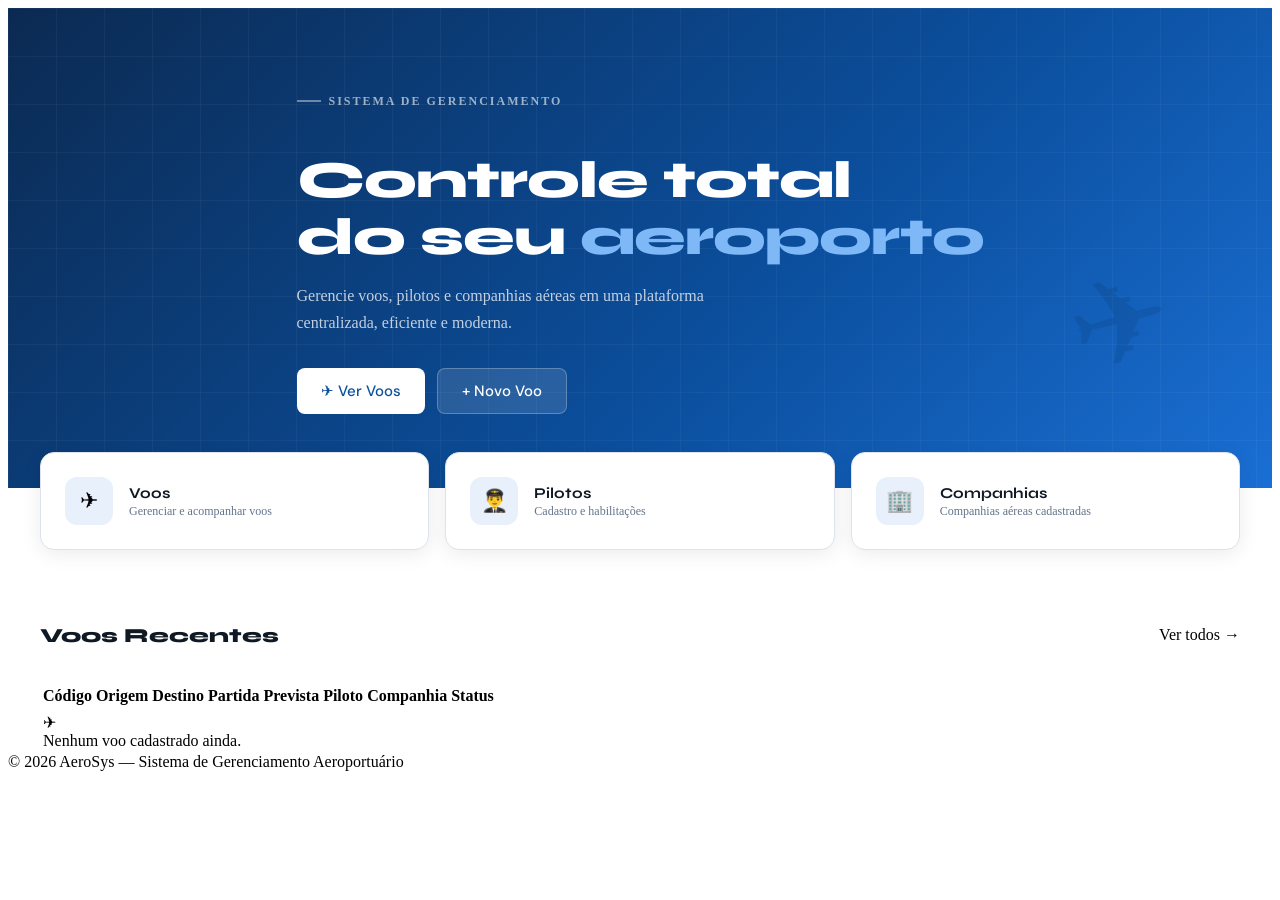
<file: src/main/resources/templates/index.html>
<!DOCTYPE html>
<html xmlns:th="http://www.thymeleaf.org" lang="pt-BR">
<head>
    <meta charset="UTF-8"/>
    <meta name="viewport" content="width=device-width, initial-scale=1.0"/>
    <title>AeroSys — Início</title>
    <link rel="preconnect" href="https://fonts.googleapis.com"/>
    <link href="https://fonts.googleapis.com/css2?family=Syne:wght@400;600;700;800&family=DM+Sans:ital,wght@0,300;0,400;0,500;1,300&display=swap" rel="stylesheet"/>
    <link rel="stylesheet" th:href="@{/css/global.css}"/>
    <style>
        .hero {
            position: relative;
            height: 480px;
            background: linear-gradient(135deg, #0b2a52 0%, #0b4f9e 60%, #1a6fd4 100%);
            display: flex;
            align-items: center;
            overflow: hidden;
        }
        .hero::before {
            content: '';
            position: absolute;
            inset: 0;
            background: url('https://images.unsplash.com/photo-1436491865332-7a61a109cc05?w=1400&q=80') center/cover no-repeat;
            opacity: .18;
        }
        .hero-grid {
            position: absolute;
            inset: 0;
            background-image:
                linear-gradient(rgba(255,255,255,.04) 1px, transparent 1px),
                linear-gradient(90deg, rgba(255,255,255,.04) 1px, transparent 1px);
            background-size: 48px 48px;
        }
        .hero-content {
            position: relative;
            max-width: 1200px;
            margin: 0 auto;
            padding: 0 24px;
            color: #fff;
        }
        .hero-eyebrow {
            font-size: 12px;
            font-weight: 700;
            text-transform: uppercase;
            letter-spacing: 2px;
            color: rgba(255,255,255,.6);
            margin-bottom: 16px;
            display: flex;
            align-items: center;
            gap: 8px;
        }
        .hero-eyebrow::before {
            content: '';
            display: inline-block;
            width: 24px; height: 2px;
            background: rgba(255,255,255,.4);
        }
        .hero-title {
            font-family: 'Syne', sans-serif;
            font-size: clamp(32px, 5vw, 52px);
            font-weight: 800;
            line-height: 1.1;
            letter-spacing: -1px;
            margin-bottom: 16px;
        }
        .hero-title span { color: #7eb8f7; }
        .hero-desc {
            font-size: 16px;
            color: rgba(255,255,255,.75);
            max-width: 480px;
            margin-bottom: 32px;
            line-height: 1.7;
        }
        .hero-actions { display: flex; gap: 12px; flex-wrap: wrap; }
        .hero-btn {
            display: inline-flex;
            align-items: center;
            gap: 8px;
            padding: 12px 24px;
            border-radius: 8px;
            font-family: 'DM Sans', sans-serif;
            font-size: 15px;
            font-weight: 500;
            text-decoration: none;
            transition: all .2s ease;
        }
        .hero-btn-primary { background: #fff; color: #0b4f9e; }
        .hero-btn-primary:hover { background: #e8f0fb; transform: translateY(-1px); box-shadow: 0 8px 24px rgba(0,0,0,.2); }
        .hero-btn-secondary { background: rgba(255,255,255,.12); color: #fff; border: 1px solid rgba(255,255,255,.25); }
        .hero-btn-secondary:hover { background: rgba(255,255,255,.2); }
        .hero-plane { position: absolute; right: 8%; bottom: 20%; font-size: 120px; opacity: .08; transform: rotate(-15deg); pointer-events: none; }
        .quick-access { max-width: 1200px; margin: -36px auto 0; padding: 0 24px; position: relative; z-index: 10; }
        .quick-grid { display: grid; grid-template-columns: repeat(3, 1fr); gap: 16px; }
        .quick-card {
            background: #fff; border: 1px solid #dde2ec; border-radius: 14px;
            padding: 24px; text-decoration: none; color: inherit;
            display: flex; align-items: center; gap: 16px;
            box-shadow: 0 4px 20px rgba(0,0,0,.08); transition: all .2s ease;
        }
        .quick-card:hover { transform: translateY(-3px); box-shadow: 0 8px 32px rgba(0,0,0,.12); border-color: #1a6fd4; }
        .quick-icon { width: 48px; height: 48px; border-radius: 12px; background: #e8f0fb; display: flex; align-items: center; justify-content: center; font-size: 22px; flex-shrink: 0; }
        .quick-label { font-family: 'Syne', sans-serif; font-size: 15px; font-weight: 700; color: #0f1923; margin-bottom: 2px; }
        .quick-desc { font-size: 12px; color: #64748b; }
        .home-section { max-width: 1200px; margin: 56px auto 0; padding: 0 24px; }
        .section-header { display: flex; align-items: center; justify-content: space-between; margin-bottom: 20px; }
        .section-title { font-family: 'Syne', sans-serif; font-size: 20px; font-weight: 800; color: #0f1923; }
        @media (max-width: 768px) { .quick-grid { grid-template-columns: 1fr; } .hero { height: 420px; } }
    </style>
</head>
<body>

<div th:replace="~{fragments/navbar :: navbar}"></div>

<section class="hero">
    <div class="hero-grid"></div>
    <div class="hero-content">
        <p class="hero-eyebrow">Sistema de Gerenciamento</p>
        <h1 class="hero-title">Controle total<br>do seu <span>aeroporto</span></h1>
        <p class="hero-desc">Gerencie voos, pilotos e companhias aéreas em uma plataforma centralizada, eficiente e moderna.</p>
        <div class="hero-actions">
            <a th:href="@{/voos}" class="hero-btn hero-btn-primary">✈ Ver Voos</a>
            <a th:href="@{/voos/novo}" class="hero-btn hero-btn-secondary">+ Novo Voo</a>
        </div>
    </div>
    <div class="hero-plane">✈</div>
</section>

<div class="quick-access">
    <div class="quick-grid">
        <a th:href="@{/voos}" class="quick-card">
            <div class="quick-icon">✈</div>
            <div><div class="quick-label">Voos</div><div class="quick-desc">Gerenciar e acompanhar voos</div></div>
        </a>
        <a th:href="@{/pilotos}" class="quick-card">
            <div class="quick-icon">👨‍✈️</div>
            <div><div class="quick-label">Pilotos</div><div class="quick-desc">Cadastro e habilitações</div></div>
        </a>
        <a th:href="@{/companhias}" class="quick-card">
            <div class="quick-icon">🏢</div>
            <div><div class="quick-label">Companhias</div><div class="quick-desc">Companhias aéreas cadastradas</div></div>
        </a>
    </div>
</div>

<section class="home-section">
    <div class="section-header">
        <h2 class="section-title">Voos Recentes</h2>
        <a th:href="@{/voos}" class="btn btn-secondary btn-sm">Ver todos →</a>
    </div>
    <div class="table-wrapper">
        <table>
            <thead>
            <tr>
                <th>Código</th><th>Origem</th><th>Destino</th>
                <th>Partida Prevista</th><th>Piloto</th><th>Companhia</th><th>Status</th>
            </tr>
            </thead>
            <tbody>
            <tr th:each="voo, vooStat : ${voos}" th:if="${vooStat.index < 5}">
                <td><a th:href="@{/voos/{id}(id=${voo.id})}" class="table-link" th:text="${voo.codigo}"></a></td>
                <td class="text-bold" th:text="${voo.origem}"></td>
                <td class="text-bold" th:text="${voo.destino}"></td>
                <td th:text="${#temporals.format(voo.horarioPartidaPrevisto, 'dd/MM/yyyy HH:mm')}"></td>
                <td th:text="${voo.piloto?.nome}"></td>
                <td th:text="${voo.companhia?.nome}"></td>
                <td><span class="badge" th:classappend="'badge-' + ${#strings.toLowerCase(voo.status)}" th:text="${voo.status}"></span></td>
            </tr>
            <tr th:if="${#lists.isEmpty(voos)}">
                <td colspan="7"><div class="empty-state"><div class="empty-state-icon">✈</div><div class="empty-state-text">Nenhum voo cadastrado ainda.</div></div></td>
            </tr>
            </tbody>
        </table>
    </div>
</section>

<footer class="footer">
    <div class="footer-inner">© 2026 AeroSys — Sistema de Gerenciamento Aeroportuário</div>
</footer>

</body>
</html>
</file>
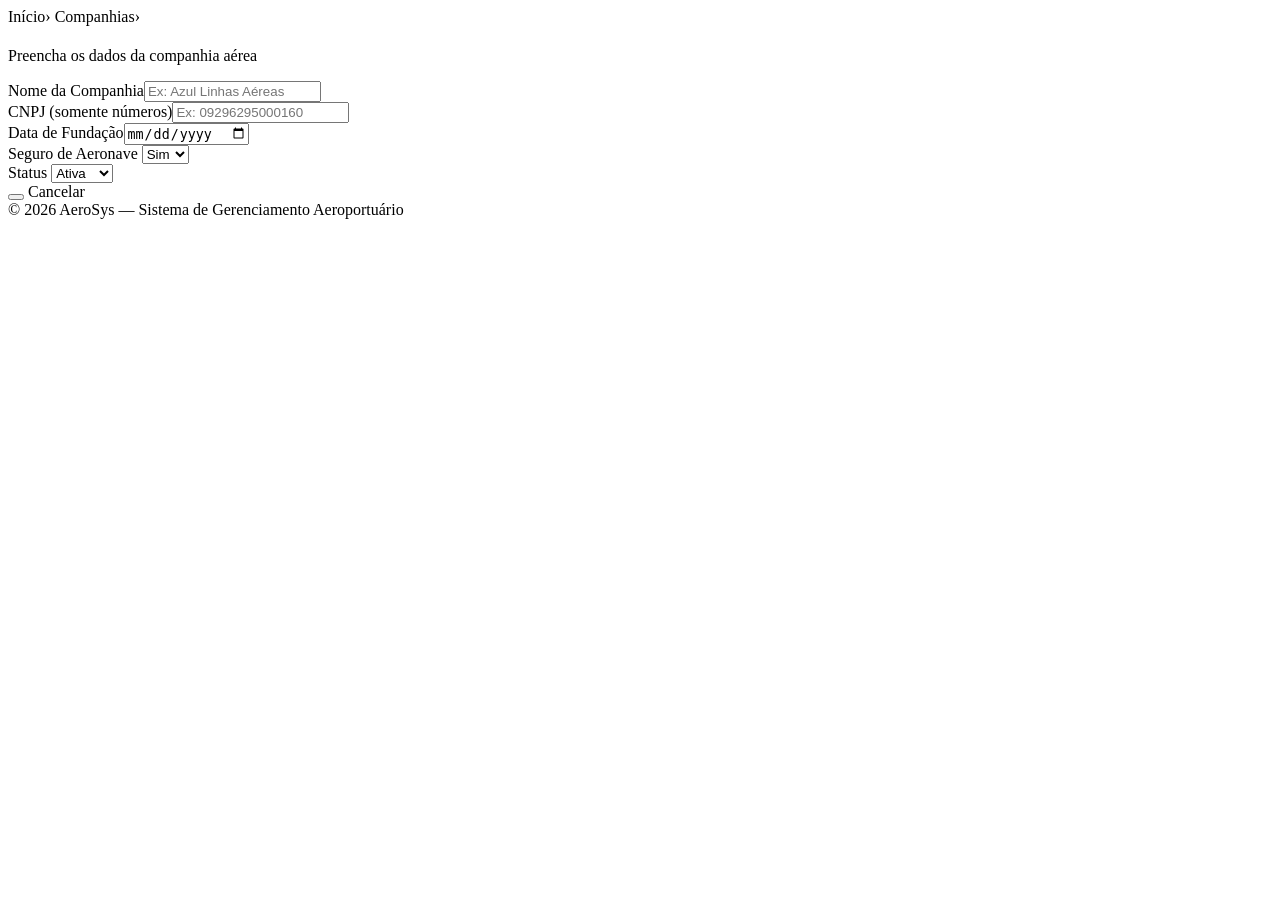
<file: src/main/resources/templates/companhia/formulario.html>
<!DOCTYPE html>
<html xmlns:th="http://www.thymeleaf.org" lang="pt-BR">
<head>
    <meta charset="UTF-8"/>
    <meta name="viewport" content="width=device-width, initial-scale=1.0"/>
    <title>AeroSys — Nova Companhia</title>
    <link rel="preconnect" href="https://fonts.googleapis.com"/>
    <link href="https://fonts.googleapis.com/css2?family=Syne:wght@400;600;700;800&family=DM+Sans:ital,wght@0,300;0,400;0,500;1,300&display=swap" rel="stylesheet"/>
    <link rel="stylesheet" th:href="@{/css/global.css}"/>
    <link rel="icon" type="image/png" th:href="@{/img/favicon.png}"/>
</head>
<body>

<div th:replace="~{fragments/navbar :: navbar}"></div>

<div class="page">
    <nav class="breadcrumb">
        <a th:href="@{/}">Início</a><span class="breadcrumb-sep">›</span>
        <a th:href="@{/companhias}">Companhias</a><span class="breadcrumb-sep">›</span>
        <span th:text="${companhia != null} ? 'Editar' : 'Nova Companhia'"></span>
    </nav>
    <div class="page-header">
        <div><h1 class="page-title" th:text="${companhia != null} ? 'Editar Companhia' : 'Nova Companhia'"></h1><p class="page-subtitle">Preencha os dados da companhia aérea</p></div>
    </div>
    <div class="card">
        <div class="card-body">
            <div id="alert-area"></div>
            <div class="form-grid">
                <div class="form-group form-full"><label for="nome">Nome da Companhia</label><input type="text" id="nome" placeholder="Ex: Azul Linhas Aéreas" th:value="${companhia?.nome}"/></div>
                <div class="form-group" th:unless="${companhia != null}"><label for="cnpj">CNPJ (somente números)</label><input type="text" id="cnpj" placeholder="Ex: 09296295000160" maxlength="14" th:value="${companhia?.cnpj}"/></div>
                <div class="form-group" th:unless="${companhia != null}"><label for="dataFundacao">Data de Fundação</label><input type="date" id="dataFundacao" th:value="${companhia?.dataFundacao}"/></div>
                <div class="form-group">
                    <label for="seguroAeronave">Seguro de Aeronave</label>
                    <select id="seguroAeronave">
                        <option value="true"  th:selected="${companhia?.seguroAeronave == true}">Sim</option>
                        <option value="false" th:selected="${companhia?.seguroAeronave == false}">Não</option>
                    </select>
                </div>
                <div class="form-group" th:if="${companhia != null}">
                    <label for="status">Status</label>
                    <select id="status">
                        <option value="ATIVA"   th:selected="${companhia?.status == 'ATIVA'}">Ativa</option>
                        <option value="INATIVA" th:selected="${companhia?.status == 'INATIVA'}">Inativa</option>
                    </select>
                </div>
            </div>
            <div class="form-actions">
                <button class="btn btn-primary" onclick="salvarCompanhia()"><span th:text="${companhia != null} ? 'Salvar Alterações' : 'Cadastrar Companhia'"></span></button>
                <a th:href="@{/companhias}" class="btn btn-secondary">Cancelar</a>
            </div>
        </div>
    </div>
</div>

<footer class="footer"><div class="footer-inner">© 2026 AeroSys — Sistema de Gerenciamento Aeroportuário</div></footer>

<script th:inline="javascript">
    const companhiaId = /*[[${companhia?.id}]]*/ null;
    async function salvarCompanhia() {
        const body = {
            nome: document.getElementById('nome').value,
            cnpj: document.getElementById('cnpj')?.value,
            dataFundacao: document.getElementById('dataFundacao')?.value,
            seguroAeronave: document.getElementById('seguroAeronave').value === 'true',
            status: document.getElementById('status')?.value || 'ATIVA',
        };
        const url = companhiaId ? `/api/companhias/${companhiaId}` : '/api/companhias';
        const method = companhiaId ? 'PUT' : 'POST';
        try {
            const res = await fetch(url, { method, headers: { 'Content-Type': 'application/json' }, body: JSON.stringify(body) });
            const data = await res.json();
            if (res.ok) { window.location.href = '/companhias/' + data.id; }
            else { showAlert(data.message || 'Erro ao salvar companhia.'); }
        } catch (e) { showAlert('Erro de conexão com o servidor.'); }
    }
    function showAlert(msg) {
        document.getElementById('alert-area').innerHTML = `<div class="alert alert-error">${msg}</div>`;
        window.scrollTo({ top: 0, behavior: 'smooth' });
    }
</script>
</body>
</html>
</file>
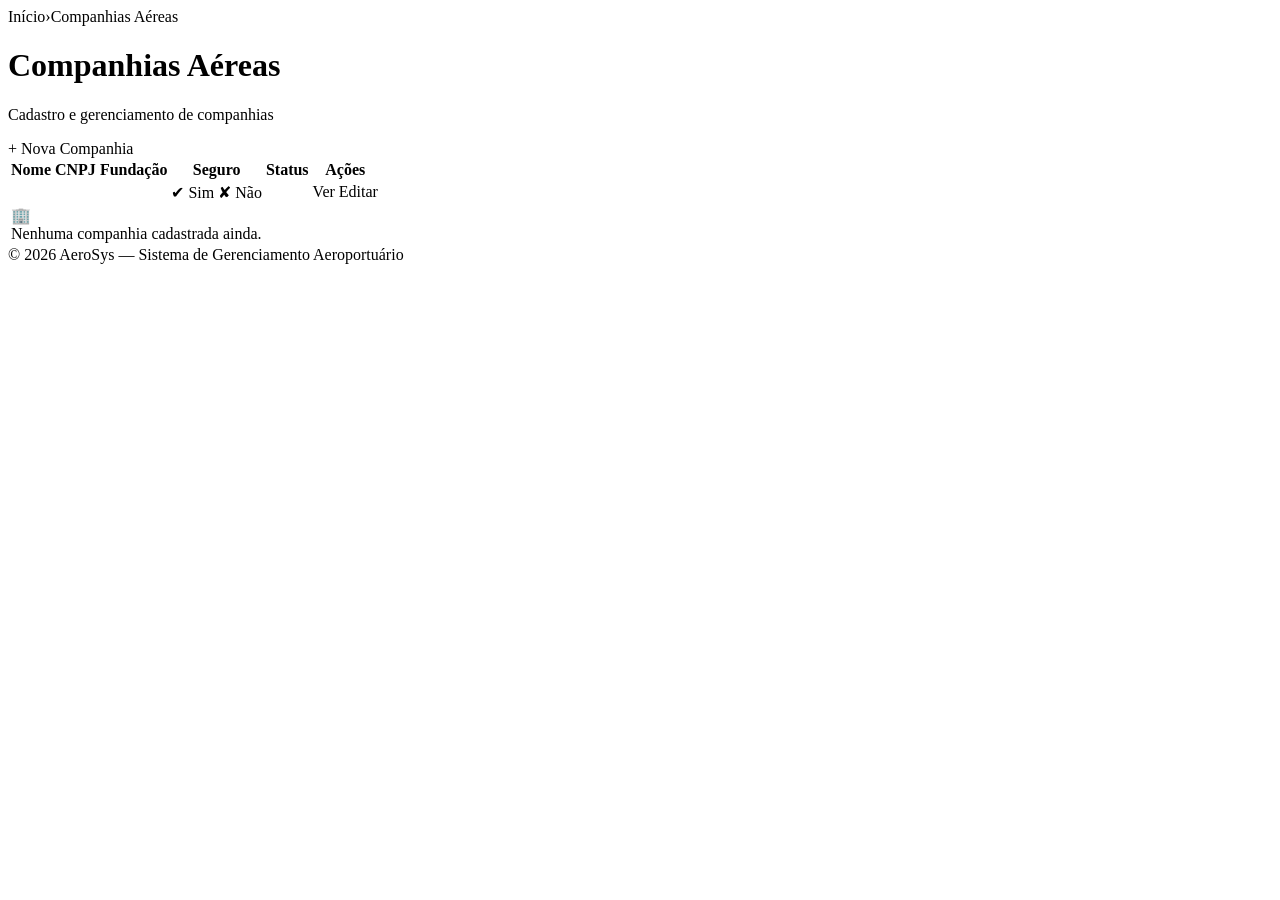
<file: src/main/resources/templates/companhia/lista.html>
<!DOCTYPE html>
<html xmlns:th="http://www.thymeleaf.org" lang="pt-BR">
<head>
    <meta charset="UTF-8"/>
    <meta name="viewport" content="width=device-width, initial-scale=1.0"/>
    <title>AeroSys — Companhias</title>
    <link rel="preconnect" href="https://fonts.googleapis.com"/>
    <link href="https://fonts.googleapis.com/css2?family=Syne:wght@400;600;700;800&family=DM+Sans:ital,wght@0,300;0,400;0,500;1,300&display=swap" rel="stylesheet"/>
    <link rel="stylesheet" th:href="@{/css/global.css}"/>
    <link rel="icon" type="image/png" th:href="@{/img/favicon.png}"/>
</head>
<body>

<div th:replace="~{fragments/navbar :: navbar}"></div>

<div class="page">
    <nav class="breadcrumb">
        <a th:href="@{/}">Início</a><span class="breadcrumb-sep">›</span><span>Companhias Aéreas</span>
    </nav>
    <div class="page-header">
        <div><h1 class="page-title">Companhias Aéreas</h1><p class="page-subtitle">Cadastro e gerenciamento de companhias</p></div>
        <a th:href="@{/companhias/novo}" class="btn btn-primary">+ Nova Companhia</a>
    </div>
    <div class="table-wrapper">
        <table>
            <thead>
            <tr><th>Nome</th><th>CNPJ</th><th>Fundação</th><th>Seguro</th><th>Status</th><th>Ações</th></tr>
            </thead>
            <tbody>
            <tr th:each="companhia : ${companhias}">
                <td class="text-bold" th:text="${companhia.nome}"></td>
                <td><span class="code-tag" th:text="${companhia.cnpj}"></span></td>
                <td th:text="${#temporals.format(companhia.dataFundacao, 'dd/MM/yyyy')}"></td>
                <td>
                    <span class="icon-yes" th:if="${companhia.seguroAeronave}">✔ Sim</span>
                    <span class="icon-no"  th:unless="${companhia.seguroAeronave}">✘ Não</span>
                </td>
                <td><span class="badge" th:classappend="'badge-' + ${#strings.toLowerCase(companhia.status)}" th:text="${companhia.status}"></span></td>
                <td class="actions-cell">
                    <a th:href="@{/companhias/{id}(id=${companhia.id})}" class="btn btn-secondary btn-sm">Ver</a>
                    <a th:href="@{/companhias/editar/{id}(id=${companhia.id})}" class="btn btn-secondary btn-sm">Editar</a>
                </td>
            </tr>
            <tr th:if="${#lists.isEmpty(companhias)}">
                <td colspan="6"><div class="empty-state"><div class="empty-state-icon">🏢</div><div class="empty-state-text">Nenhuma companhia cadastrada ainda.</div></div></td>
            </tr>
            </tbody>
        </table>
    </div>
</div>

<footer class="footer"><div class="footer-inner">© 2026 AeroSys — Sistema de Gerenciamento Aeroportuário</div></footer>
</body>
</html>
</file>
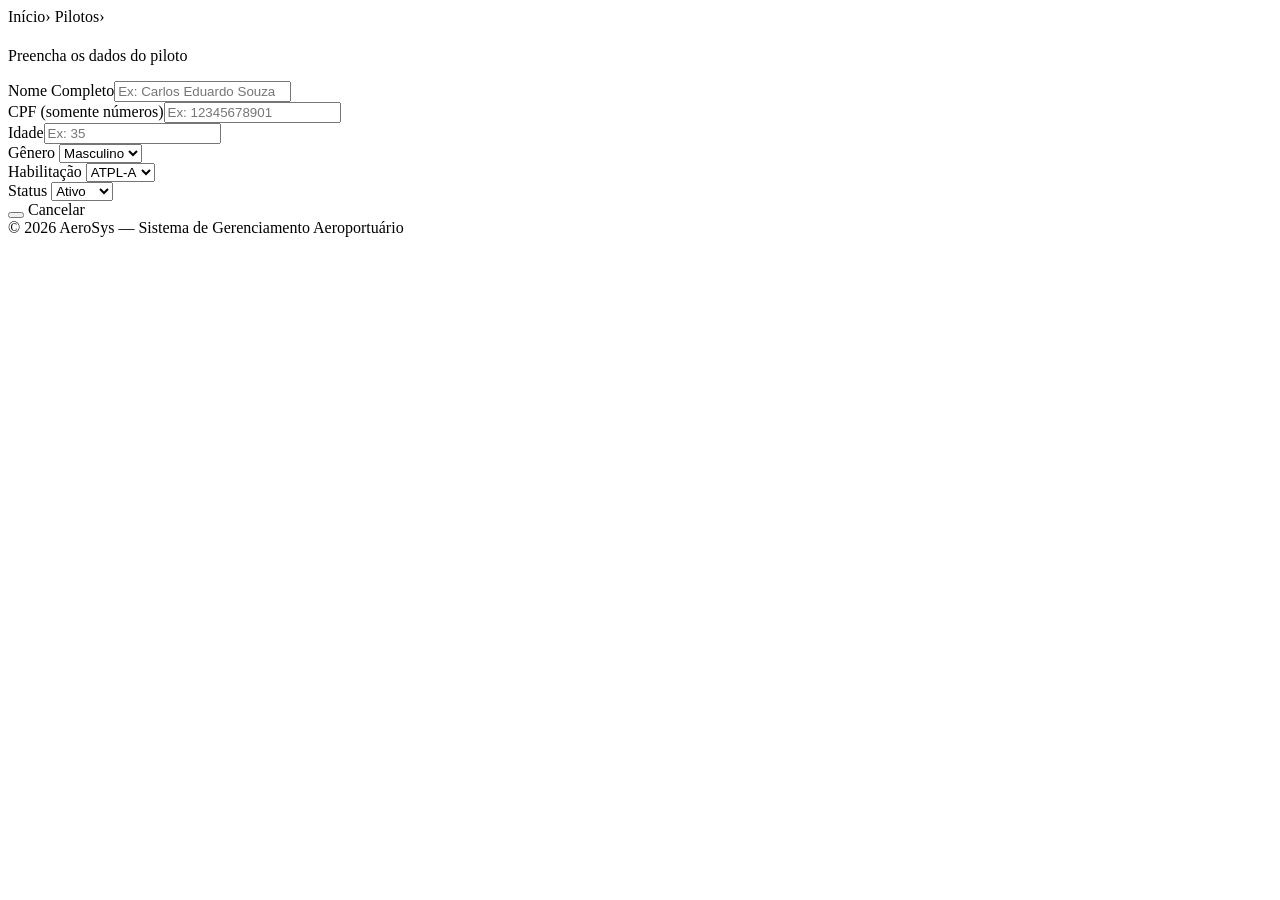
<file: src/main/resources/templates/piloto/formulario.html>
<!DOCTYPE html>
<html xmlns:th="http://www.thymeleaf.org" lang="pt-BR">
<head>
    <meta charset="UTF-8"/>
    <meta name="viewport" content="width=device-width, initial-scale=1.0"/>
    <title>AeroSys — Novo Piloto</title>
    <link rel="preconnect" href="https://fonts.googleapis.com"/>
    <link href="https://fonts.googleapis.com/css2?family=Syne:wght@400;600;700;800&family=DM+Sans:ital,wght@0,300;0,400;0,500;1,300&display=swap" rel="stylesheet"/>
    <link rel="stylesheet" th:href="@{/css/global.css}"/>
    <link rel="icon" type="image/png" th:href="@{/img/favicon.png}"/>
</head>
<body>

<div th:replace="~{fragments/navbar :: navbar}"></div>

<div class="page">
    <nav class="breadcrumb">
        <a th:href="@{/}">Início</a><span class="breadcrumb-sep">›</span>
        <a th:href="@{/pilotos}">Pilotos</a><span class="breadcrumb-sep">›</span>
        <span th:text="${piloto != null} ? 'Editar' : 'Novo Piloto'"></span>
    </nav>
    <div class="page-header">
        <div><h1 class="page-title" th:text="${piloto != null} ? 'Editar Piloto' : 'Novo Piloto'"></h1><p class="page-subtitle">Preencha os dados do piloto</p></div>
    </div>
    <div class="card">
        <div class="card-body">
            <div id="alert-area"></div>
            <div class="form-grid">
                <div class="form-group form-full"><label for="nome">Nome Completo</label><input type="text" id="nome" placeholder="Ex: Carlos Eduardo Souza" th:value="${piloto?.nome}"/></div>
                <div class="form-group"><label for="cpf">CPF (somente números)</label><input type="text" id="cpf" placeholder="Ex: 12345678901" maxlength="11" th:value="${piloto?.cpf}" th:disabled="${piloto != null}"/></div>
                <div class="form-group"><label for="idade">Idade</label><input type="number" id="idade" placeholder="Ex: 35" min="18" th:value="${piloto?.idade}"/></div>
                <div class="form-group">
                    <label for="genero">Gênero</label>
                    <select id="genero">
                        <option value="M" th:selected="${piloto?.genero == 'M'}">Masculino</option>
                        <option value="F" th:selected="${piloto?.genero == 'F'}">Feminino</option>
                    </select>
                </div>
                <div class="form-group">
                    <label for="habilitacao">Habilitação</label>
                    <select id="habilitacao">
                        <option value="ATPL-A" th:selected="${piloto?.habilitacao == 'ATPL-A'}">ATPL-A</option>
                        <option value="ATPL-H" th:selected="${piloto?.habilitacao == 'ATPL-H'}">ATPL-H</option>
                        <option value="CPL-A"  th:selected="${piloto?.habilitacao == 'CPL-A'}">CPL-A</option>
                        <option value="CPL-H"  th:selected="${piloto?.habilitacao == 'CPL-H'}">CPL-H</option>
                        <option value="PPL-A"  th:selected="${piloto?.habilitacao == 'PPL-A'}">PPL-A</option>
                    </select>
                </div>
                <div class="form-group" th:if="${piloto != null}">
                    <label for="status">Status</label>
                    <select id="status">
                        <option value="ATIVO"   th:selected="${piloto?.status == 'ATIVO'}">Ativo</option>
                        <option value="INATIVO" th:selected="${piloto?.status == 'INATIVO'}">Inativo</option>
                    </select>
                </div>
            </div>
            <div class="form-actions">
                <button class="btn btn-primary" onclick="salvarPiloto()"><span th:text="${piloto != null} ? 'Salvar Alterações' : 'Cadastrar Piloto'"></span></button>
                <a th:href="@{/pilotos}" class="btn btn-secondary">Cancelar</a>
            </div>
        </div>
    </div>
</div>

<footer class="footer"><div class="footer-inner">© 2026 AeroSys — Sistema de Gerenciamento Aeroportuário</div></footer>

<script th:inline="javascript">
    const pilotoId = /*[[${piloto?.id}]]*/ null;
    async function salvarPiloto() {
        const body = {
            nome: document.getElementById('nome').value,
            cpf: document.getElementById('cpf')?.value,
            idade: parseInt(document.getElementById('idade').value),
            genero: document.getElementById('genero').value,
            habilitacao: document.getElementById('habilitacao').value,
            status: document.getElementById('status')?.value || 'ATIVO',
        };
        const url = pilotoId ? `/api/pilotos/${pilotoId}` : '/api/pilotos';
        const method = pilotoId ? 'PUT' : 'POST';
        try {
            const res = await fetch(url, { method, headers: { 'Content-Type': 'application/json' }, body: JSON.stringify(body) });
            const data = await res.json();
            if (res.ok) { window.location.href = '/pilotos/' + data.id; }
            else { showAlert(data.message || 'Erro ao salvar piloto.'); }
        } catch (e) { showAlert('Erro de conexão com o servidor.'); }
    }
    function showAlert(msg) {
        document.getElementById('alert-area').innerHTML = `<div class="alert alert-error">${msg}</div>`;
        window.scrollTo({ top: 0, behavior: 'smooth' });
    }
</script>
</body>
</html>
</file>
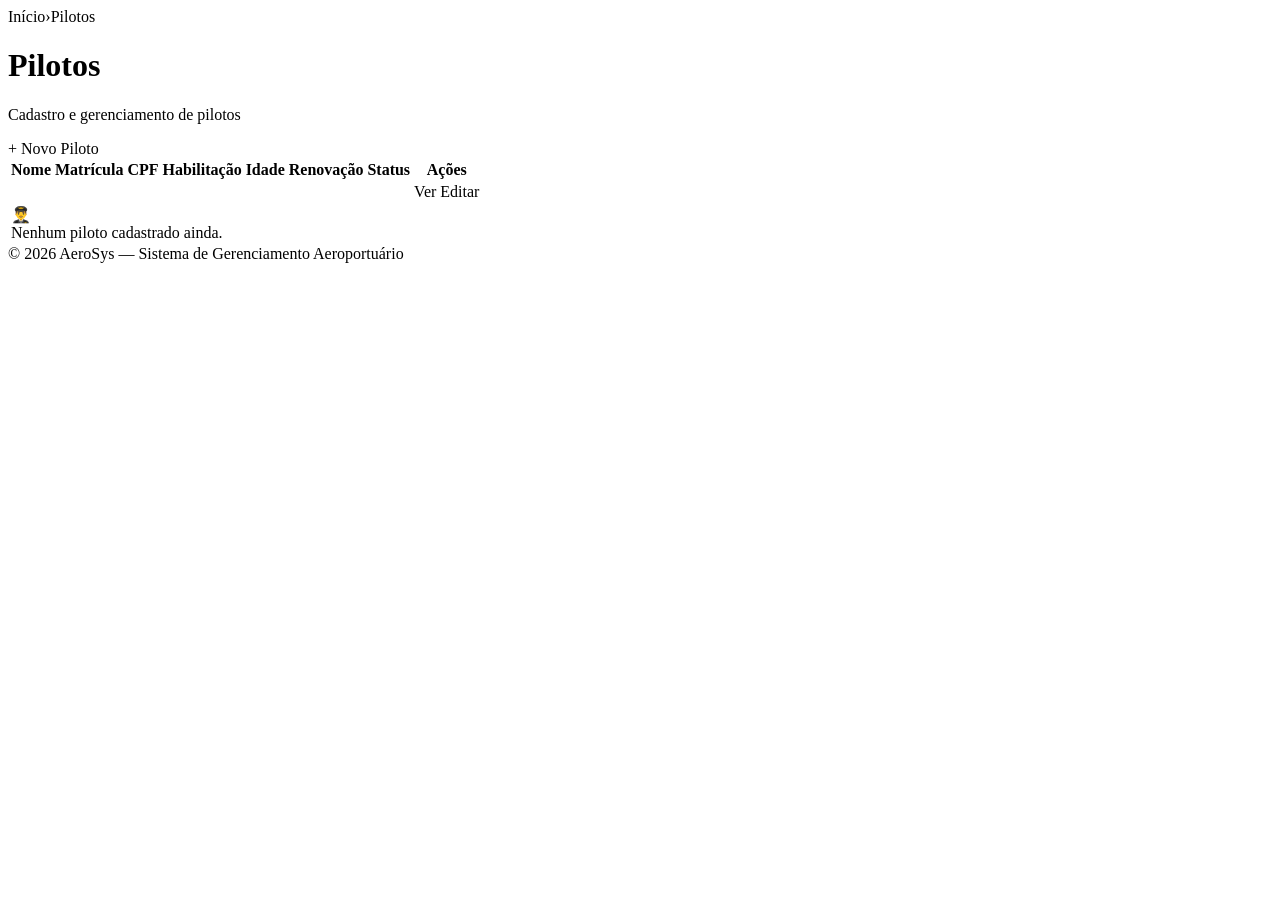
<file: src/main/resources/templates/piloto/lista.html>
<!DOCTYPE html>
<html xmlns:th="http://www.thymeleaf.org" lang="pt-BR">
<head>
    <meta charset="UTF-8"/>
    <meta name="viewport" content="width=device-width, initial-scale=1.0"/>
    <title>AeroSys — Pilotos</title>
    <link rel="preconnect" href="https://fonts.googleapis.com"/>
    <link href="https://fonts.googleapis.com/css2?family=Syne:wght@400;600;700;800&family=DM+Sans:ital,wght@0,300;0,400;0,500;1,300&display=swap" rel="stylesheet"/>
    <link rel="stylesheet" th:href="@{/css/global.css}"/>
    <link rel="icon" type="image/png" th:href="@{/img/favicon.png}"/>
</head>
<body>

<div th:replace="~{fragments/navbar :: navbar}"></div>

<div class="page">
    <nav class="breadcrumb">
        <a th:href="@{/}">Início</a><span class="breadcrumb-sep">›</span><span>Pilotos</span>
    </nav>
    <div class="page-header">
        <div><h1 class="page-title">Pilotos</h1><p class="page-subtitle">Cadastro e gerenciamento de pilotos</p></div>
        <a th:href="@{/pilotos/novo}" class="btn btn-primary">+ Novo Piloto</a>
    </div>
    <div class="table-wrapper">
        <table>
            <thead>
            <tr><th>Nome</th><th>Matrícula</th><th>CPF</th><th>Habilitação</th><th>Idade</th><th>Renovação</th><th>Status</th><th>Ações</th></tr>
            </thead>
            <tbody>
            <tr th:each="piloto : ${pilotos}">
                <td class="text-bold" th:text="${piloto.nome}"></td>
                <td><span class="code-tag" th:text="${piloto.matricula}"></span></td>
                <td th:text="${piloto.cpf}"></td>
                <td th:text="${piloto.habilitacao}"></td>
                <td th:text="${piloto.idade}"></td>
                <td th:text="${#temporals.format(piloto.dataRenovacao, 'dd/MM/yyyy')}"></td>
                <td><span class="badge" th:classappend="'badge-' + ${#strings.toLowerCase(piloto.status)}" th:text="${piloto.status}"></span></td>
                <td class="actions-cell">
                    <a th:href="@{/pilotos/{id}(id=${piloto.id})}" class="btn btn-secondary btn-sm">Ver</a>
                    <a th:href="@{/pilotos/editar/{id}(id=${piloto.id})}" class="btn btn-secondary btn-sm">Editar</a>
                </td>
            </tr>
            <tr th:if="${#lists.isEmpty(pilotos)}">
                <td colspan="8"><div class="empty-state"><div class="empty-state-icon">👨‍✈️</div><div class="empty-state-text">Nenhum piloto cadastrado ainda.</div></div></td>
            </tr>
            </tbody>
        </table>
    </div>
</div>

<footer class="footer"><div class="footer-inner">© 2026 AeroSys — Sistema de Gerenciamento Aeroportuário</div></footer>
</body>
</html>
</file>
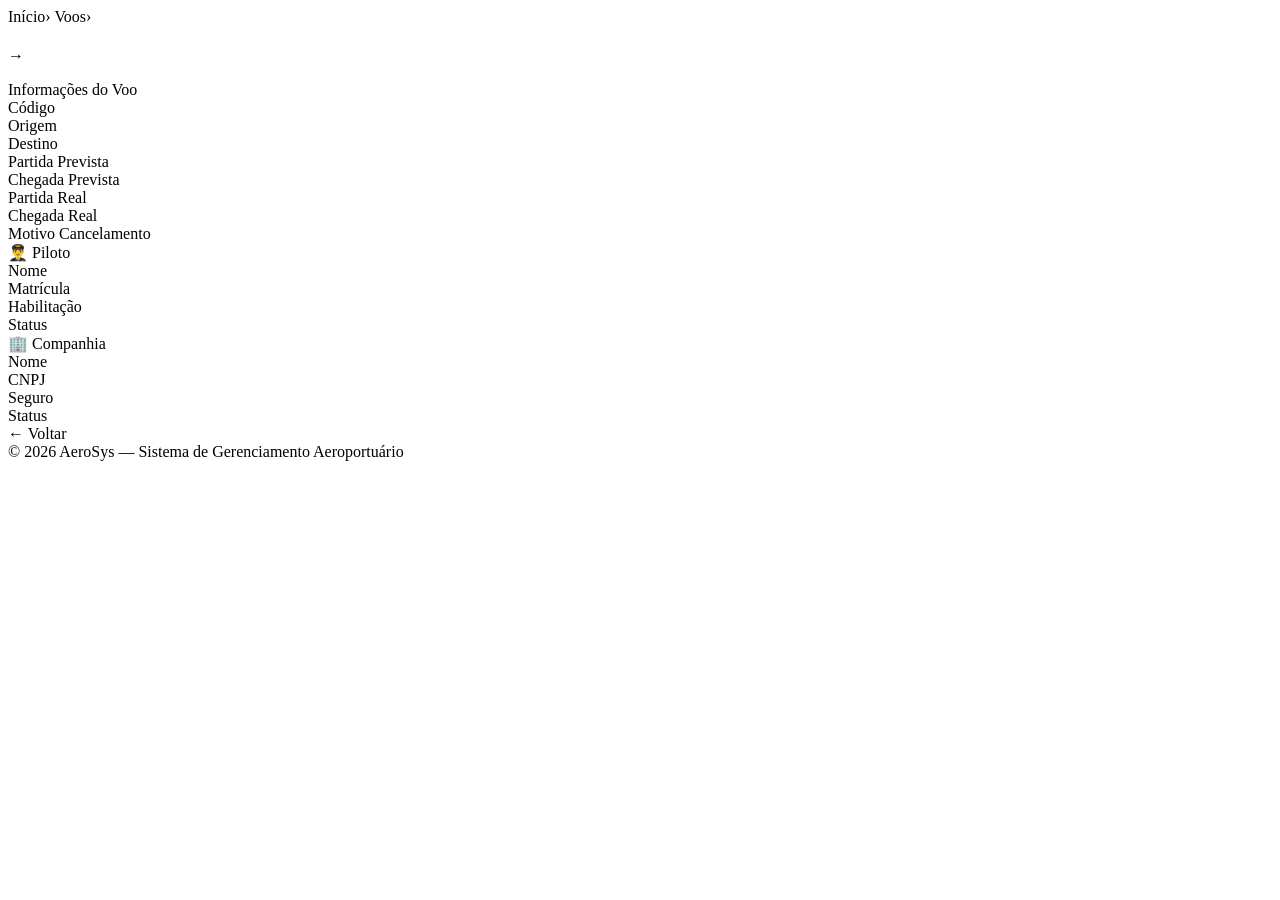
<file: src/main/resources/templates/voo/detalhe.html>
<!DOCTYPE html>
<html xmlns:th="http://www.thymeleaf.org" lang="pt-BR">
<head>
    <meta charset="UTF-8"/>
    <meta name="viewport" content="width=device-width, initial-scale=1.0"/>
    <title>AeroSys — Detalhe do Voo</title>
    <link rel="preconnect" href="https://fonts.googleapis.com"/>
    <link href="https://fonts.googleapis.com/css2?family=Syne:wght@400;600;700;800&family=DM+Sans:ital,wght@0,300;0,400;0,500;1,300&display=swap" rel="stylesheet"/>
    <link rel="stylesheet" th:href="@{/css/global.css}"/>
    <link rel="icon" type="image/png" th:href="@{/img/favicon.png}"/>
</head>
<body>

<div th:replace="~{fragments/navbar :: navbar}"></div>

<div class="page">
    <nav class="breadcrumb">
        <a th:href="@{/}">Início</a><span class="breadcrumb-sep">›</span>
        <a th:href="@{/voos}">Voos</a><span class="breadcrumb-sep">›</span>
        <span th:text="${voo.codigo}"></span>
    </nav>
    <div class="page-header">
        <div>
            <h1 class="page-title" th:text="${voo.codigo}"></h1>
            <p class="page-subtitle"><span th:text="${voo.origem}"></span> → <span th:text="${voo.destino}"></span></p>
        </div>
        <span class="badge" th:classappend="'badge-' + ${#strings.toLowerCase(voo.status)}" th:text="${voo.status}"></span>
    </div>

    <div class="card">
        <div class="card-header"><span class="card-title">Informações do Voo</span></div>
        <div class="card-body">
            <div class="detail-grid">
                <div class="detail-item"><span class="detail-label">Código</span><span class="detail-value" th:text="${voo.codigo}"></span></div>
                <div class="detail-item"><span class="detail-label">Origem</span><span class="detail-value" th:text="${voo.origem}"></span></div>
                <div class="detail-item"><span class="detail-label">Destino</span><span class="detail-value" th:text="${voo.destino}"></span></div>
                <div class="detail-item"><span class="detail-label">Partida Prevista</span><span class="detail-value" th:text="${#temporals.format(voo.horarioPartidaPrevisto, 'dd/MM/yyyy HH:mm')}"></span></div>
                <div class="detail-item"><span class="detail-label">Chegada Prevista</span><span class="detail-value" th:text="${#temporals.format(voo.horarioChegadaPrevisto, 'dd/MM/yyyy HH:mm')}"></span></div>
                <div class="detail-item"><span class="detail-label">Partida Real</span><span class="detail-value" th:text="${voo.horarioPartidaReal != null} ? ${#temporals.format(voo.horarioPartidaReal, 'dd/MM/yyyy HH:mm')} : '—'"></span></div>
                <div class="detail-item"><span class="detail-label">Chegada Real</span><span class="detail-value" th:text="${voo.horarioChegadaReal != null} ? ${#temporals.format(voo.horarioChegadaReal, 'dd/MM/yyyy HH:mm')} : '—'"></span></div>
                <div class="detail-item" th:if="${voo.motivoCancelamento != null and !voo.motivoCancelamento.isEmpty()}">
                    <span class="detail-label">Motivo Cancelamento</span>
                    <span class="detail-value text-danger" th:text="${voo.motivoCancelamento}"></span>
                </div>
            </div>
        </div>
    </div>

    <div class="detail-grid-2">
        <div class="card">
            <div class="card-header"><span class="card-title">👨‍✈️ Piloto</span></div>
            <div class="card-body">
                <div class="detail-grid">
                    <div class="detail-item"><span class="detail-label">Nome</span><span class="detail-value" th:text="${voo.piloto?.nome}"></span></div>
                    <div class="detail-item"><span class="detail-label">Matrícula</span><span class="detail-value" th:text="${voo.piloto?.matricula}"></span></div>
                    <div class="detail-item"><span class="detail-label">Habilitação</span><span class="detail-value" th:text="${voo.piloto?.habilitacao}"></span></div>
                    <div class="detail-item"><span class="detail-label">Status</span><span class="badge" th:classappend="'badge-' + ${#strings.toLowerCase(voo.piloto?.status)}" th:text="${voo.piloto?.status}"></span></div>
                </div>
            </div>
        </div>
        <div class="card">
            <div class="card-header"><span class="card-title">🏢 Companhia</span></div>
            <div class="card-body">
                <div class="detail-grid">
                    <div class="detail-item"><span class="detail-label">Nome</span><span class="detail-value" th:text="${voo.companhia?.nome}"></span></div>
                    <div class="detail-item"><span class="detail-label">CNPJ</span><span class="detail-value" th:text="${voo.companhia?.cnpj}"></span></div>
                    <div class="detail-item"><span class="detail-label">Seguro</span><span class="detail-value" th:text="${voo.companhia?.seguroAeronave ? 'Sim' : 'Não'}"></span></div>
                    <div class="detail-item"><span class="detail-label">Status</span><span class="badge" th:classappend="'badge-' + ${#strings.toLowerCase(voo.companhia?.status)}" th:text="${voo.companhia?.status}"></span></div>
                </div>
            </div>
        </div>
    </div>

    <div class="form-actions">
        <a th:href="@{/voos}" class="btn btn-secondary">← Voltar</a>
    </div>
</div>

<footer class="footer"><div class="footer-inner">© 2026 AeroSys — Sistema de Gerenciamento Aeroportuário</div></footer>
</body>
</html>
</file>
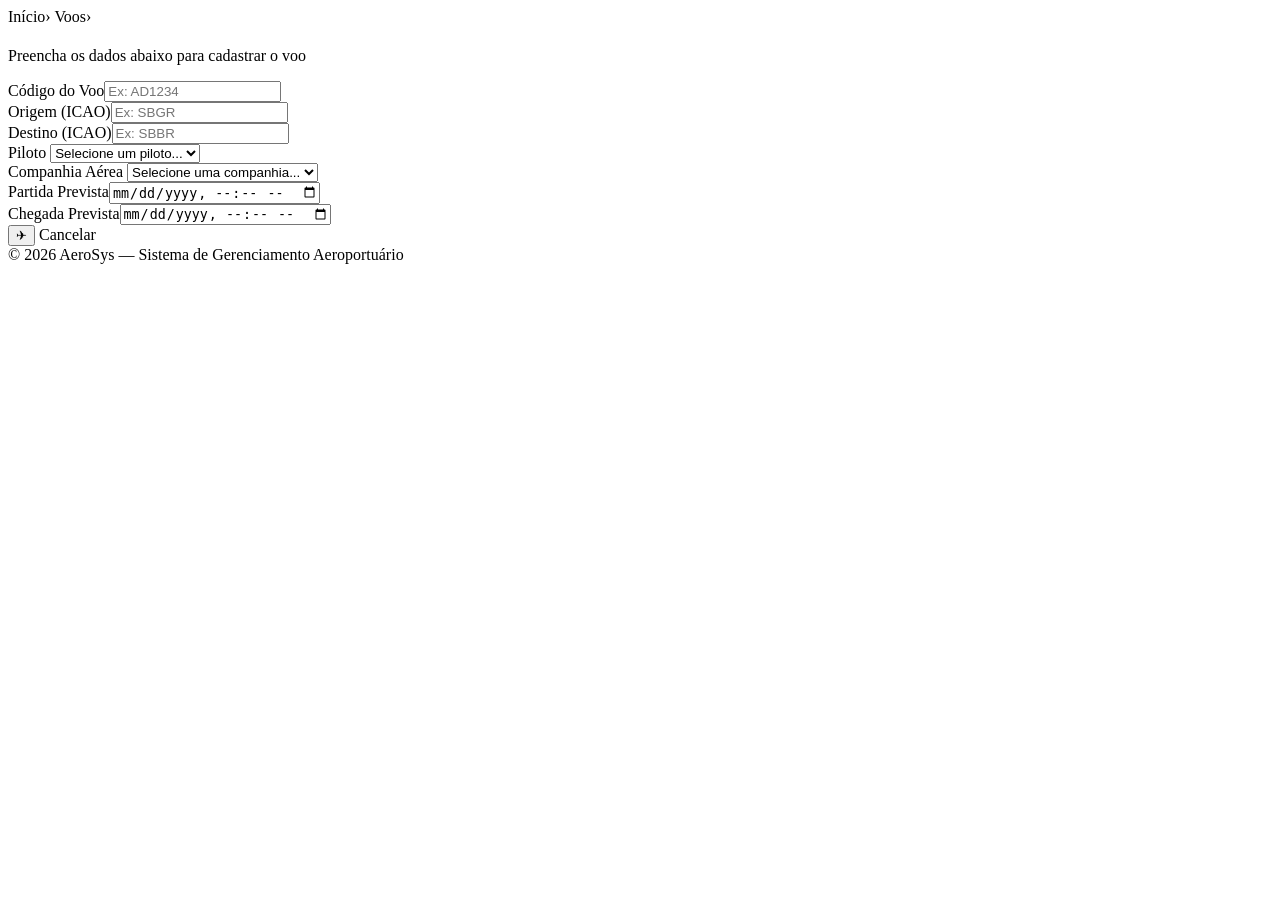
<file: src/main/resources/templates/voo/formulario.html>
<!DOCTYPE html>
<html xmlns:th="http://www.thymeleaf.org" lang="pt-BR">
<head>
    <meta charset="UTF-8"/>
    <meta name="viewport" content="width=device-width, initial-scale=1.0"/>
    <title>AeroSys — Novo Voo</title>
    <link rel="preconnect" href="https://fonts.googleapis.com"/>
    <link href="https://fonts.googleapis.com/css2?family=Syne:wght@400;600;700;800&family=DM+Sans:ital,wght@0,300;0,400;0,500;1,300&display=swap" rel="stylesheet"/>
    <link rel="stylesheet" th:href="@{/css/global.css}"/>
    <link rel="icon" type="image/png" th:href="@{/img/favicon.png}"/>
</head>
<body>

<div th:replace="~{fragments/navbar :: navbar}"></div>

<div class="page">
    <nav class="breadcrumb">
        <a th:href="@{/}">Início</a><span class="breadcrumb-sep">›</span>
        <a th:href="@{/voos}">Voos</a><span class="breadcrumb-sep">›</span>
        <span th:text="${voo != null} ? 'Editar' : 'Novo Voo'"></span>
    </nav>
    <div class="page-header">
        <div>
            <h1 class="page-title" th:text="${voo != null} ? 'Editar Voo' : 'Novo Voo'"></h1>
            <p class="page-subtitle">Preencha os dados abaixo para cadastrar o voo</p>
        </div>
    </div>
    <div class="card">
        <div class="card-body">
            <div id="alert-area"></div>
            <div class="form-grid">
                <div class="form-group"><label for="codigo">Código do Voo</label><input type="text" id="codigo" placeholder="Ex: AD1234" maxlength="10" th:value="${voo?.codigo}"/></div>
                <div class="form-group"><label for="origem">Origem (ICAO)</label><input type="text" id="origem" placeholder="Ex: SBGR" maxlength="4" th:value="${voo?.origem}"/></div>
                <div class="form-group"><label for="destino">Destino (ICAO)</label><input type="text" id="destino" placeholder="Ex: SBBR" maxlength="4" th:value="${voo?.destino}"/></div>
                <div class="form-group">
                    <label for="pilotoId">Piloto</label>
                    <select id="pilotoId">
                        <option value="">Selecione um piloto...</option>
                        <option th:each="p : ${pilotos}" th:value="${p.id}" th:text="${p.nome} + ' — ' + ${p.matricula}" th:selected="${voo?.piloto?.id == p.id}"></option>
                    </select>
                </div>
                <div class="form-group">
                    <label for="companhiaId">Companhia Aérea</label>
                    <select id="companhiaId">
                        <option value="">Selecione uma companhia...</option>
                        <option th:each="c : ${companhias}" th:value="${c.id}" th:text="${c.nome}" th:selected="${voo?.companhia?.id == c.id}"></option>
                    </select>
                </div>
                <div class="form-group"><label for="horarioPartidaPrevisto">Partida Prevista</label><input type="datetime-local" id="horarioPartidaPrevisto" th:value="${voo?.horarioPartidaPrevisto}"/></div>
                <div class="form-group"><label for="horarioChegadaPrevisto">Chegada Prevista</label><input type="datetime-local" id="horarioChegadaPrevisto" th:value="${voo?.horarioChegadaPrevisto}"/></div>
            </div>
            <div class="form-actions">
                <button class="btn btn-primary" onclick="salvarVoo()">✈ <span th:text="${voo != null} ? 'Salvar Alterações' : 'Cadastrar Voo'"></span></button>
                <a th:href="@{/voos}" class="btn btn-secondary">Cancelar</a>
            </div>
        </div>
    </div>
</div>

<footer class="footer"><div class="footer-inner">© 2026 AeroSys — Sistema de Gerenciamento Aeroportuário</div></footer>

<script th:inline="javascript">
    const vooId = /*[[${voo?.id}]]*/ null;
    async function salvarVoo() {
         const anoMaximo = new Date().getFullYear() + 2;

        if (partida.getFullYear() > anoMaximo || chegada.getFullYear() > anoMaximo) {
            showAlert('Data inválida. Verifique o ano informado.');
            return;
        }
        const body = {
            codigo: document.getElementById('codigo').value,
            origem: document.getElementById('origem').value.toUpperCase(),
            destino: document.getElementById('destino').value.toUpperCase(),
            pilotoId: parseInt(document.getElementById('pilotoId').value),
            companhiaId: parseInt(document.getElementById('companhiaId').value),
            horarioPartidaPrevisto: document.getElementById('horarioPartidaPrevisto').value,
            horarioChegadaPrevisto: document.getElementById('horarioChegadaPrevisto').value,
        };
        const url = vooId ? `/api/voos/${vooId}` : '/api/voos';
        const method = vooId ? 'PUT' : 'POST';
        try {
            const res = await fetch(url, { method, headers: { 'Content-Type': 'application/json' }, body: JSON.stringify(body) });
            const data = await res.json();
            if (res.ok) { window.location.href = '/voos/' + data.id; }
            else { showAlert(data.message || 'Erro ao salvar voo.'); }
        } catch (e) { showAlert('Erro de conexão com o servidor.'); }
    }
    function showAlert(msg) {
        document.getElementById('alert-area').innerHTML = `<div class="alert alert-error">${msg}</div>`;
        window.scrollTo({ top: 0, behavior: 'smooth' });
    }
</script>
</body>
</html>
</file>
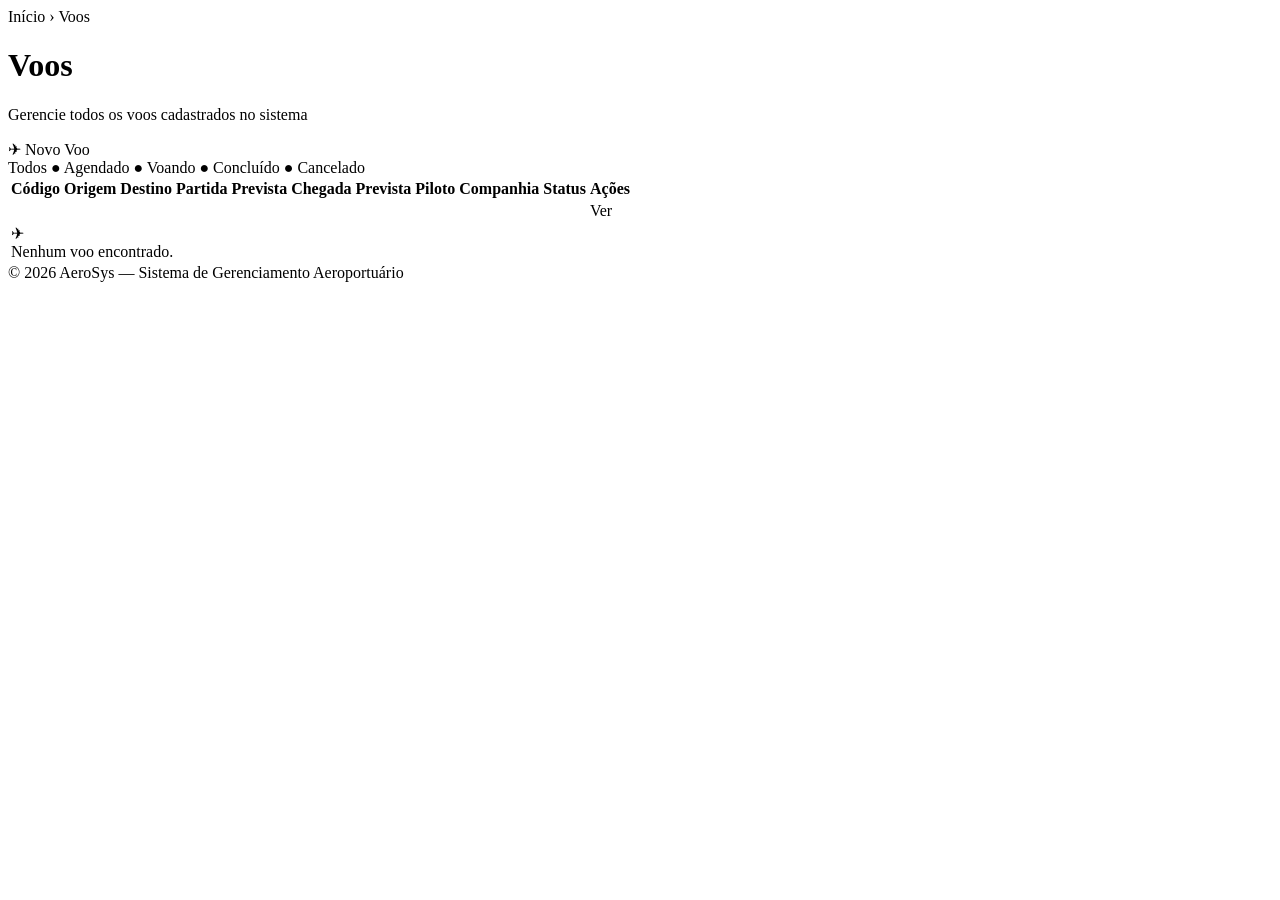
<file: src/main/resources/templates/voo/lista.html>
<!DOCTYPE html>
<html xmlns:th="http://www.thymeleaf.org" lang="pt-BR">
<head>
    <meta charset="UTF-8"/>
    <meta name="viewport" content="width=device-width, initial-scale=1.0"/>
    <title>AeroSys — Voos</title>
    <link rel="preconnect" href="https://fonts.googleapis.com"/>
    <link href="https://fonts.googleapis.com/css2?family=Syne:wght@400;600;700;800&family=DM+Sans:ital,wght@0,300;0,400;0,500;1,300&display=swap" rel="stylesheet"/>
    <link rel="stylesheet" th:href="@{/css/global.css}"/>
    <link rel="icon" type="image/png" th:href="@{/img/favicon.png}"/>
</head>
<body>

<div th:replace="~{fragments/navbar :: navbar}"></div>

<div class="page">
    <nav class="breadcrumb">
        <a th:href="@{/}">Início</a>
        <span class="breadcrumb-sep">›</span>
        <span>Voos</span>
    </nav>
    <div class="page-header">
        <div>
            <h1 class="page-title">Voos</h1>
            <p class="page-subtitle">Gerencie todos os voos cadastrados no sistema</p>
        </div>
        <a th:href="@{/voos/novo}" class="btn btn-primary">✈ Novo Voo</a>
    </div>
    <div class="filter-bar">
        <a th:href="@{/voos}"                  class="btn btn-secondary btn-sm">Todos</a>
        <a th:href="@{/voos/status/AGENDADO}"  class="btn btn-sm badge-agendado-btn">● Agendado</a>
        <a th:href="@{/voos/status/VOANDO}"    class="btn btn-sm badge-voando-btn">● Voando</a>
        <a th:href="@{/voos/status/CONCLUIDO}" class="btn btn-sm badge-concluido-btn">● Concluído</a>
        <a th:href="@{/voos/status/CANCELADO}" class="btn btn-sm badge-cancelado-btn">● Cancelado</a>
    </div>
    <div class="table-wrapper">
        <table>
            <thead>
            <tr>
                <th>Código</th><th>Origem</th><th>Destino</th>
                <th>Partida Prevista</th><th>Chegada Prevista</th>
                <th>Piloto</th><th>Companhia</th><th>Status</th><th>Ações</th>
            </tr>
            </thead>
            <tbody>
            <tr th:each="voo : ${voos}">
                <td><a th:href="@{/voos/{id}(id=${voo.id})}" class="table-link" th:text="${voo.codigo}"></a></td>
                <td class="text-bold" th:text="${voo.origem}"></td>
                <td class="text-bold" th:text="${voo.destino}"></td>
                <td th:text="${#temporals.format(voo.horarioPartidaPrevisto, 'dd/MM/yy HH:mm')}"></td>
                <td th:text="${#temporals.format(voo.horarioChegadaPrevisto, 'dd/MM/yy HH:mm')}"></td>
                <td th:text="${voo.piloto?.nome}"></td>
                <td th:text="${voo.companhia?.nome}"></td>
                <td><span class="badge" th:classappend="'badge-' + ${#strings.toLowerCase(voo.status)}" th:text="${voo.status}"></span></td>
                <td><a th:href="@{/voos/{id}(id=${voo.id})}" class="btn btn-secondary btn-sm">Ver</a></td>
            </tr>
            <tr th:if="${#lists.isEmpty(voos)}">
                <td colspan="9"><div class="empty-state"><div class="empty-state-icon">✈</div><div class="empty-state-text">Nenhum voo encontrado.</div></div></td>
            </tr>
            </tbody>
        </table>
    </div>
</div>

<footer class="footer"><div class="footer-inner">© 2026 AeroSys — Sistema de Gerenciamento Aeroportuário</div></footer>
</body>
</html>
</file>
